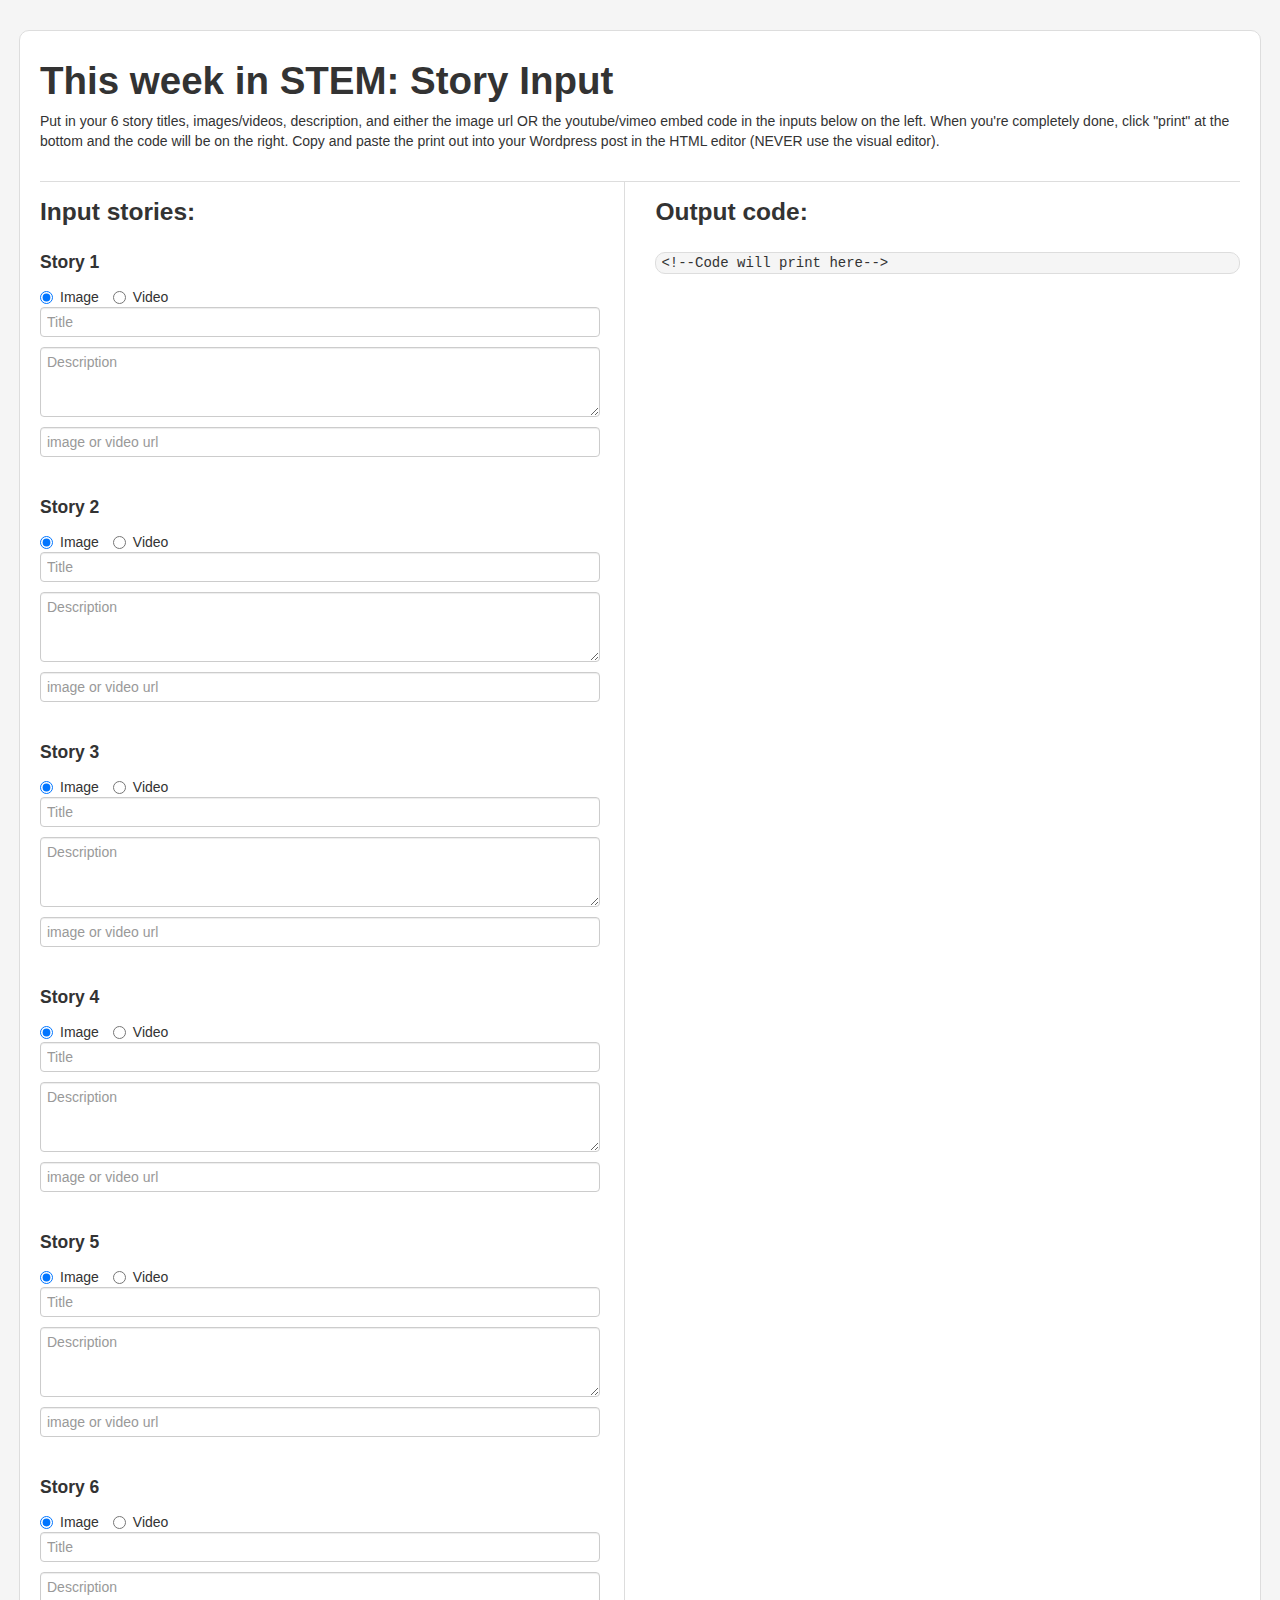
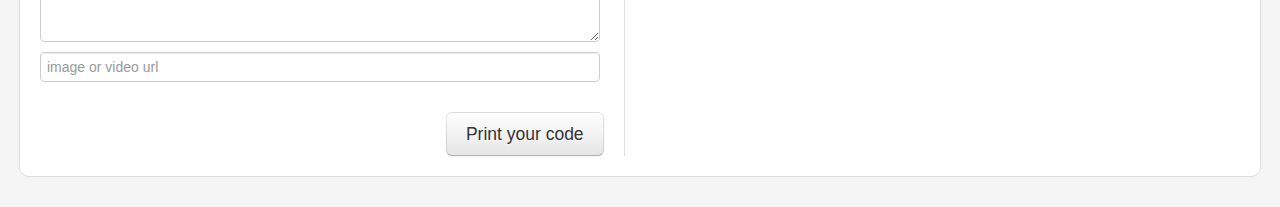
<file: index.html>
<!DOCTYPE html>
<html>
  <head>
    <title>This week in STEM: Input</title>
    <meta name="viewport" content="width=device-width, initial-scale=1.0">
    <!-- Bootstrap -->
    <link href="css/bootstrap.min.css" rel="stylesheet" media="screen">
    <link href="css/bootstrap-responsive.min.css" rel="stylesheet" media="screen">
    <link href="css/style.css" rel="stylesheet" media="screen">
    <style type="text/css">
    	body{
    		background-color:#f5f5f5;
    		margin:0px;
    		padding:0px;
    	}
    	#wrapper{
    		margin:30px auto;
    		width:1200px;
    		padding:20px;
    		background-color:#fff;
    		border-radius:10px;
    		border:1px solid #ddd;
    	}
        #input{
            border-right:1px solid #ddd;
        }
        #header{
            border-bottom:1px solid #ddd;
            margin-bottom:0px;
            padding-bottom:20px;
        }
        .storyInput{
            width:96%;
        }
        .btn{
            float:right;
            margin-right:20px;
        }
        #code{
            margin:10px 0px;
            padding:0px 5px;
            border-radius:10px;
            border:1px solid #ddd;
            background-color:#f5f5f5;
            word-wrap:break-word;
        }

    </style>
  </head>
  <body>
<div id="wrapper" class="container-fluid">
	<div class="row-fluid" id="header">
		<h1>This week in STEM: Story Input</h1>
		<p>Put in your 6 story titles, images/videos, description, and either the image url OR the youtube/vimeo embed code in the inputs below on the left. When you're completely done, click "print" at the bottom and the code will be on the right. Copy and paste the print out into your Wordpress post in the HTML editor (NEVER use the visual editor).</p>
	</div>
	<div class="row-fluid">
        <div class="span6" id="input">
            <h3>Input stories:</h3>
            <div class="row-fluid storyInput">
                <h4>Story 1</h4>
                <form id="1">
                    <label class="radio inline">
                      <input type="radio" name="optionsRadios" class="image-check" value="image" checked>
                      Image
                    </label>
                    <label class="radio inline">
                      <input type="radio" name="optionsRadios" class="video-check" value="video">
                      Video
                    </label>
                    <input id="title" type="text" class="input-block-level title" placeholder="Title">
                    <textarea id="text" class="input-block-level text" rows="3" placeholder="Description"></textarea>
                    <input id="url" type="text" class="input-block-level url" placeholder="image or video url"><br/>
                </form>
            </div>
            <div class="row-fluid storyInput">
                <h4>Story 2</h4>
                <form id="2">
                    <label class="radio inline">
                      <input type="radio" name="optionsRadios" class="image-check" value="image" checked>
                      Image
                    </label>
                    <label class="radio inline">
                      <input type="radio" name="optionsRadios" class="video-check" value="video">
                      Video
                    </label>
                    <input id="title" type="text" class="input-block-level title" placeholder="Title">
                    <textarea id="text" class="input-block-level text" rows="3" placeholder="Description"></textarea>
                    <input id="url" type="text" class="input-block-level url" placeholder="image or video url"><br/>
                </form>
            </div>
            <div class="row-fluid storyInput">
                <h4>Story 3</h4>
                <form id="3">
                    <label class="radio inline">
                      <input type="radio" name="optionsRadios" class="image-check" value="image" checked>
                      Image
                    </label>
                    <label class="radio inline">
                      <input type="radio" name="optionsRadios" class="video-check" value="video">
                      Video
                    </label>
                    <input id="title" type="text" class="input-block-level title" placeholder="Title">
                    <textarea id="text" class="input-block-level text" rows="3" placeholder="Description"></textarea>
                    <input id="url" type="text" class="input-block-level url" placeholder="image or video url"><br/>
                </form>
            </div>
            <div class="row-fluid storyInput">
                <h4>Story 4</h4>
                <form id="4">
                    <label class="radio inline">
                      <input type="radio" name="optionsRadios" class="image-check" value="image" checked>
                      Image
                    </label>
                    <label class="radio inline">
                      <input type="radio" name="optionsRadios" class="video-check" value="video">
                      Video
                    </label>
                    <input id="title" type="text" class="input-block-level title" placeholder="Title">
                    <textarea id="text" class="input-block-level text" rows="3" placeholder="Description"></textarea>
                    <input id="url" type="text" class="input-block-level url" placeholder="image or video url"><br/>
                </form>
            </div>
            <div class="row-fluid storyInput">
                <h4>Story 5</h5>
                <form id="5">
                    <label class="radio inline">
                      <input type="radio" name="optionsRadios" class="image-check" value="image" checked>
                      Image
                    </label>
                    <label class="radio inline">
                      <input type="radio" name="optionsRadios" class="video-check" value="video">
                      Video
                    </label>
                    <input id="title" type="text" class="input-block-level title" placeholder="Title">
                    <textarea id="text" class="input-block-level text" rows="3" placeholder="Description"></textarea>
                    <input id="url" type="text" class="input-block-level url" placeholder="image or video url"><br/>
                </form>
            </div>
            <div class="row-fluid storyInput">
                <h4>Story 6</h6>
                <form id="6">
                    <label class="radio inline">
                      <input type="radio" name="optionsRadios" class="image-check" value="image" checked>
                      Image
                    </label>
                    <label class="radio inline">
                      <input type="radio" name="optionsRadios" class="video-check" value="video">
                      Video
                    </label>
                   <input id="title" type="text" class="input-block-level title" placeholder="Title">
                    <textarea id="text" class="input-block-level text" rows="3" placeholder="Description"></textarea>
                    <input id="url" type="text" class="input-block-level url" placeholder="image or video url"><br/>
                </form>
            </div>

        <button class="btn btn-large" type="submit">Print your code</button>

        </div>
        <div class="span6" id="output">
            <h3>Output code:</h3>
            <div class="row-fluid">
                <xmp id="code"><!--Code will print here--></xmp>
            </div>
        </div>
	</div>
</div>

    <script src="js/jquery-1.7.1.js"></script>
    <script src="js/bootstrap.min.js"></script>
    <script type="text/javascript">
        $('button').click(function(){
             $('#code').empty();
        var titles = [];
        var text = [];
        var url = [];
        var img = [];
        var video = [];
        var current;
        var theTitle;
        var theText;
        var theUrl;
            $('.title').each(function(index){
                current = $(this).val();
                titles.push(current);
                return titles;
            });
            $('.text').each(function(index){
                current = $(this).val();
                text.push(current);
                return text;
            });
            $('.url').each(function(index){
                current = $(this).val();
                url.push(current);
                return url;
            });
            $('.image-check').each(function(index){
                current = $('.image-check').is(':checked')
                img.push(current);
            });
            $('.video-check').each(function(index){
                current = $('.video-check').is(':checked')
                video.push(current);
            });
            console.log(titles);
            console.log(text);
            console.log(url);
            console.log(img);
            console.log(video);
            
           
            $('#code').append('<xmp><div class="row-fluid" id="grid"><div class="span12"><h1>This week in STEM education<img src="img/logo_notext.png" width="100px" height="100px"/></h1><div class="row-fluid" id="topRow"></xmp>');
            for (i=0;i<titles.length;i++) {
                theTitle = titles[i];
                theText = text[i];
                theUrl = url[i];

                if(i<3){
                    if(img[i]==true&&video[i]==false){
                        $('#code').append('<xmp><a id="link'+i+'" href="'+theUrl+'" target="_blank"><div class="span4 item"><div class="videoWrapper" id="img'+i+'"><img src="'+theUrl+'"></div><h3 id="title'+i+'">'+theTitle+'</h3><p id="text'+i+'">'+theText+'</p></div></a></xmp>');
                    } if(img[i]==false&&video[i]==true){
                          $('#code').append('<xmp><a id="link'+i+'" href="'+theUrl+'" target="_blank"><div class="span4 item"><div class="videoWrapper" id="img'+i+'">'+theUrl+'</div><h3 id="title'+i+'">'+theTitle+'</h3><p id="text'+i+'">'+theText+'</p></div></a></xmp>');
                    }
                } else{
                    if(img[i]==true&&video[i]==false){
                        $('#code').append('<xmp><a id="link'+i+'" href="'+theUrl+'" target="_blank"><div class="span4 item"><div class="videoWrapper" id="img'+i+'"><img src="'+theUrl+'"></div><h3 id="title'+i+'">'+theTitle+'</h3><p id="text'+i+'">'+theText+'</p></div></a></xmp>');
                    } if(img[i]==false&&video[i]==true){
                          $('#code').append('<xmp><a id="link'+i+'" href="'+theUrl+'" target="_blank"><div class="span4 item"><div class="videoWrapper" id="img'+i+'">'+theUrl+'</div><h3 id="title'+i+'">'+theTitle+'</h3><p id="text'+i+'">'+theText+'</p></div></a></xmp>');
                    }
                }
            };

            $('#code').append('<xmp></div><div class="row-fluid id="botRow"></xmp>');
    

        });



    </script>
  </body>
</html>
</file>
<file: css/style.css>
#grid{
        background: rgb(71,71,71); /* Old browsers */
background: -moz-radial-gradient(center, ellipse cover,  rgba(71,71,71,1) 0%, rgba(71,71,71,1) 8%, rgba(0,0,0,1) 99%); /* FF3.6+ */
background: -webkit-gradient(radial, center center, 0px, center center, 100%, color-stop(0%,rgba(71,71,71,1)), color-stop(8%,rgba(71,71,71,1)), color-stop(99%,rgba(0,0,0,1))); /* Chrome,Safari4+ */
background: -webkit-radial-gradient(center, ellipse cover,  rgba(71,71,71,1) 0%,rgba(71,71,71,1) 8%,rgba(0,0,0,1) 99%); /* Chrome10+,Safari5.1+ */
background: -o-radial-gradient(center, ellipse cover,  rgba(71,71,71,1) 0%,rgba(71,71,71,1) 8%,rgba(0,0,0,1) 99%); /* Opera 12+ */
background: -ms-radial-gradient(center, ellipse cover,  rgba(71,71,71,1) 0%,rgba(71,71,71,1) 8%,rgba(0,0,0,1) 99%); /* IE10+ */
background: radial-gradient(ellipse at center,  rgba(71,71,71,1) 0%,rgba(71,71,71,1) 8%,rgba(0,0,0,1) 99%); /* W3C */
filter: progid:DXImageTransform.Microsoft.gradient( startColorstr='#474747', endColorstr='#000000',GradientType=1 ); /* IE6-9 fallback on horizontal gradient */
        color:#fff;
      }
      #topRow img, #botRow img{
        width:100%;
        height:auto;
      }
      #grid a{
        color:#fff;
        text-decoration:none;
      }
      .item:hover{
        border-bottom:5px solid #ccc;
        text-decoration:none;
        color:#fff;
        padding-bottom:5px;
      }
      #grid a:hover h3{
        color:#BE1E2D;
      }
      .span4{
        padding:10px 0px;
        margin-right:1.3%;
      }
      #grid{
        padding:30px;
        width:auto;
      }
      #topRow{
        margin-bottom:20px;
      }
      .videoWrapper {
  position: relative;
  padding-bottom: 56.25%; /* 16:9 */
  padding-top: 25px;
  height: 0;
}
.videoWrapper iframe {
  position: absolute;
  top: 0;
  left: 0;
  width: 100%;
  height: 100%;
}
</file>
